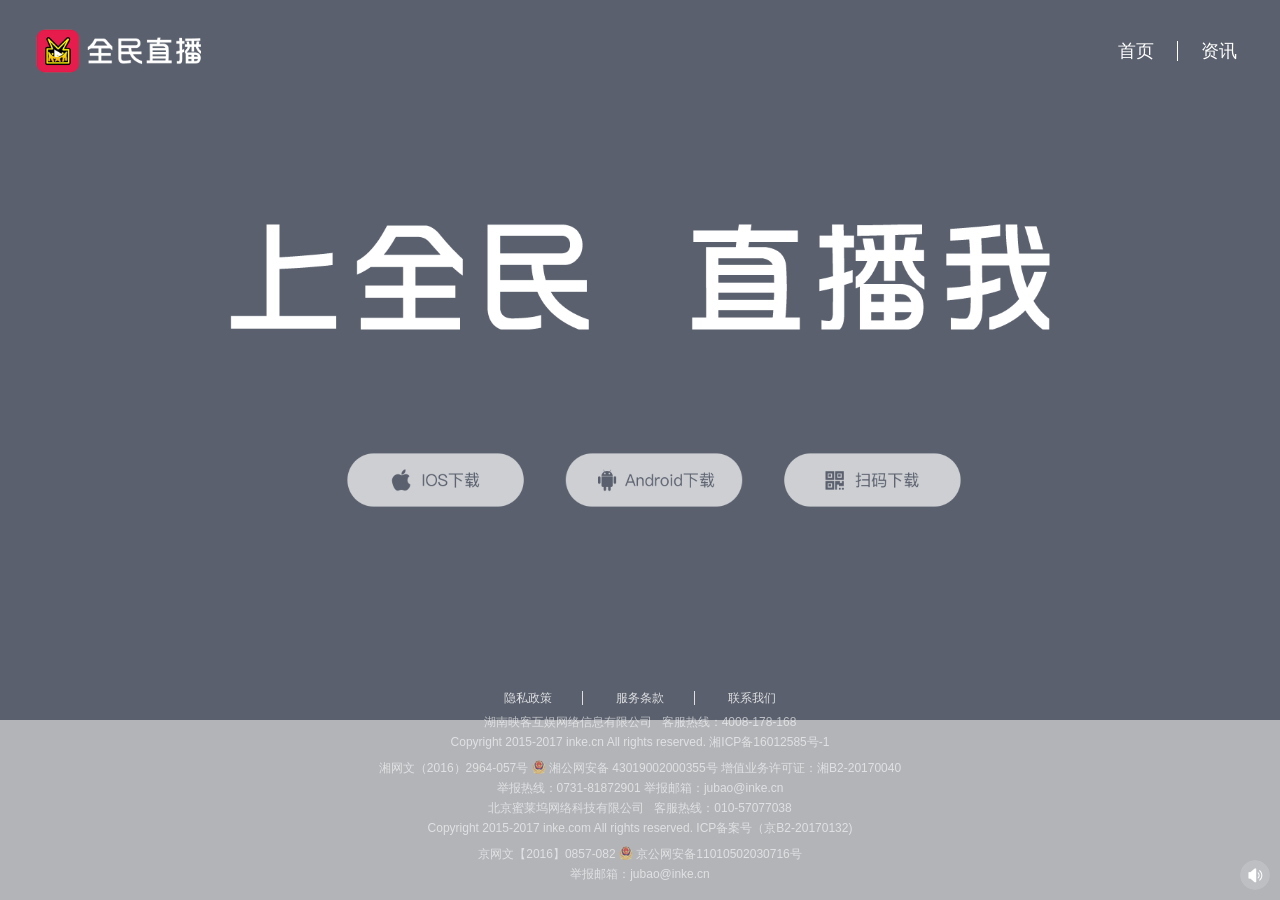
<file: index.html>
<!DOCTYPE html>

<html lang="zh-CN">

<head>
    <meta http-equiv="Content-Type" content="text/html; charset=UTF-8">
    <meta http-equiv="X-UA-Compatible" content="IE=edge">
    <meta name="keywords" content="全民直播,全民,全民app,美女直播,全民,高颜值直播,花椒直播,映客,映客直播,映客app,映客官网,直播,明星直播,映客下载,映客直播下载,视频交友,全民直播,美女直播,高颜值直播">
    <meta name="description" content="全民直播,,实时、高清、快捷、流畅的视频直播平台,中国全新的视频社交媒体,明星大咖、网络红人、时尚娱乐、高颜值、视频交友等尽在全民直播app">
    <title>全民直播-高颜值直播</title>
    <link rel="shortcut icon" type="image/x-icon" href="images/faico.png">
    <link rel="stylesheet" href="css/normalize.min.css">
    <link rel="stylesheet" href="css/index.css">
    <script src="js/hm.js"></script>
    <script>
       
    </script>
</head>

<body><img src="images/logo.png" alt="全民直播－看直播,玩直播,尽在全民APP" style="position:absolute;left:-10000px">
    <video
        id="bgvideo" width="100%" height="100%" src="http://app.inke.com/inke/v/video.mp4" loop="" style="width: 1694px; height: 952.875px;">您的浏览器不支持video标签，建议更新浏览器版本</video>
        <div class="mask"></div>
        <div id="wrapper">
            <div class="header clearfix">
                <p class="logo fl"><img src="images/logo.png" alt="全民直播"></p>
                <ul class="nav fr clearfix">
                    <li><a href="#">首页</a></li>
                    <li><a href="#">资讯</a></li>
                    <!--<li><a href="https://pay.busi.inke.cn/">账户充值</a></li>-->
                    <!--<li><a href="http://www.inke.cn/hotlive_list.html">热门直播</a></li>
                    <li><a class="btn-live-flow" href="http://www.inke.cn/live_flow.html">直播推流</a></li>
                    <li><a href="http://www.inke.cn/game_push1.html">游戏直播助手</a></li>-->
                </ul>
            </div>
            <div class="cont">
                <p><img src="images/slogan.png" alt="上全民 直播我"></p>
                <ul>
                    <li><a href="https://itunes.apple.com/cn/app/">IOS下载</a></li>
                    <li><a href="http://app.inke.cn/spread/qmzb.apk">Android下载</a></li>
                    <li class="code pr"><span>扫码下载</span>
                        <p id="qrcode" style="display: none;"></p>
                    </li>
                </ul>
            </div>
            <div class="footer">
                <p class="doc"><a target="_blank" href="private.html">隐私政策</a> <a target="_blank" href="server.html">服务条款</a>                    <a target="_blank" href="http://www.inke.cn/contact.html">联系我们</a></p>
                <div class="cont_cn" style="">
                    <p class="txt"><a href="http://www.inke.cn/">湖南映客互娱网络信息有限公司</a><span>客服热线：4008-178-168</span></p>
                    <p class="txt">Copyright 2015-2017 inke.cn All rights reserved. <a href="http://www.miitbeian.gov.cn/" target="_blank">湘ICP备16012585号-1</a></p>
                    <p
                        class="txt">湘网文（2016）2964-057号 <img src="images/ghs.png" class="img-bei"> <a href="http://www.beian.gov.cn/portal/registerSystemInfo?recordcode=43019002000355"
                            target="_blank">湘公网安备 43019002000355号</a> 增值业务许可证：湘B2-20170040</p>
                        <p class="txt">举报热线：0731-81872901 举报邮箱：jubao@inke.cn</p>
                </div>
                <div class="cont_com" style="display:none">
                    <p class="txt"><a href="http://www.inke.cn/">北京蜜莱坞网络科技有限公司</a><span>客服热线：010-57077038</span></p>
                    <p class="txt">Copyright 2015-2017 inke.com All rights reserved. <a href="http://www.miitbeian.gov.cn/" target="_blank">ICP备案号（京B2-20170132)</a></p>
                    <p
                        class="txt">京网文【2016】0857-082​ <img src="images/ghs.png" class="img-bei"> <a href="http://www.beian.gov.cn/portal/registerSystemInfo?recordcode=11010502030716"
                            target="_blank">京公网安备11010502030716号</a></p>
                        <p class="txt">举报邮箱：jubao@inke.cn</p>
                </div><span id="muted"></span></div>
        </div>
        <script src="js/jquery-1.9.1.min.js"></script>
        <script src="js/index.js"></script>
        <script>
            var _hmt = _hmt || [];
            ! function () {
                var c = document.createElement("script");
                c.src = "https://hm.baidu.com/hm.js?3721c0c5095de234d77b5c2ecc19fb63";
                var t = document.getElementsByTagName("script")[0];
                t.parentNode.insertBefore(c, t)
            }(), window.location.host.indexOf("cn") >= 0 ? $(".cont_cn").show() : $(".cont_com").show()
        </script>
</body>

</html>
</file>
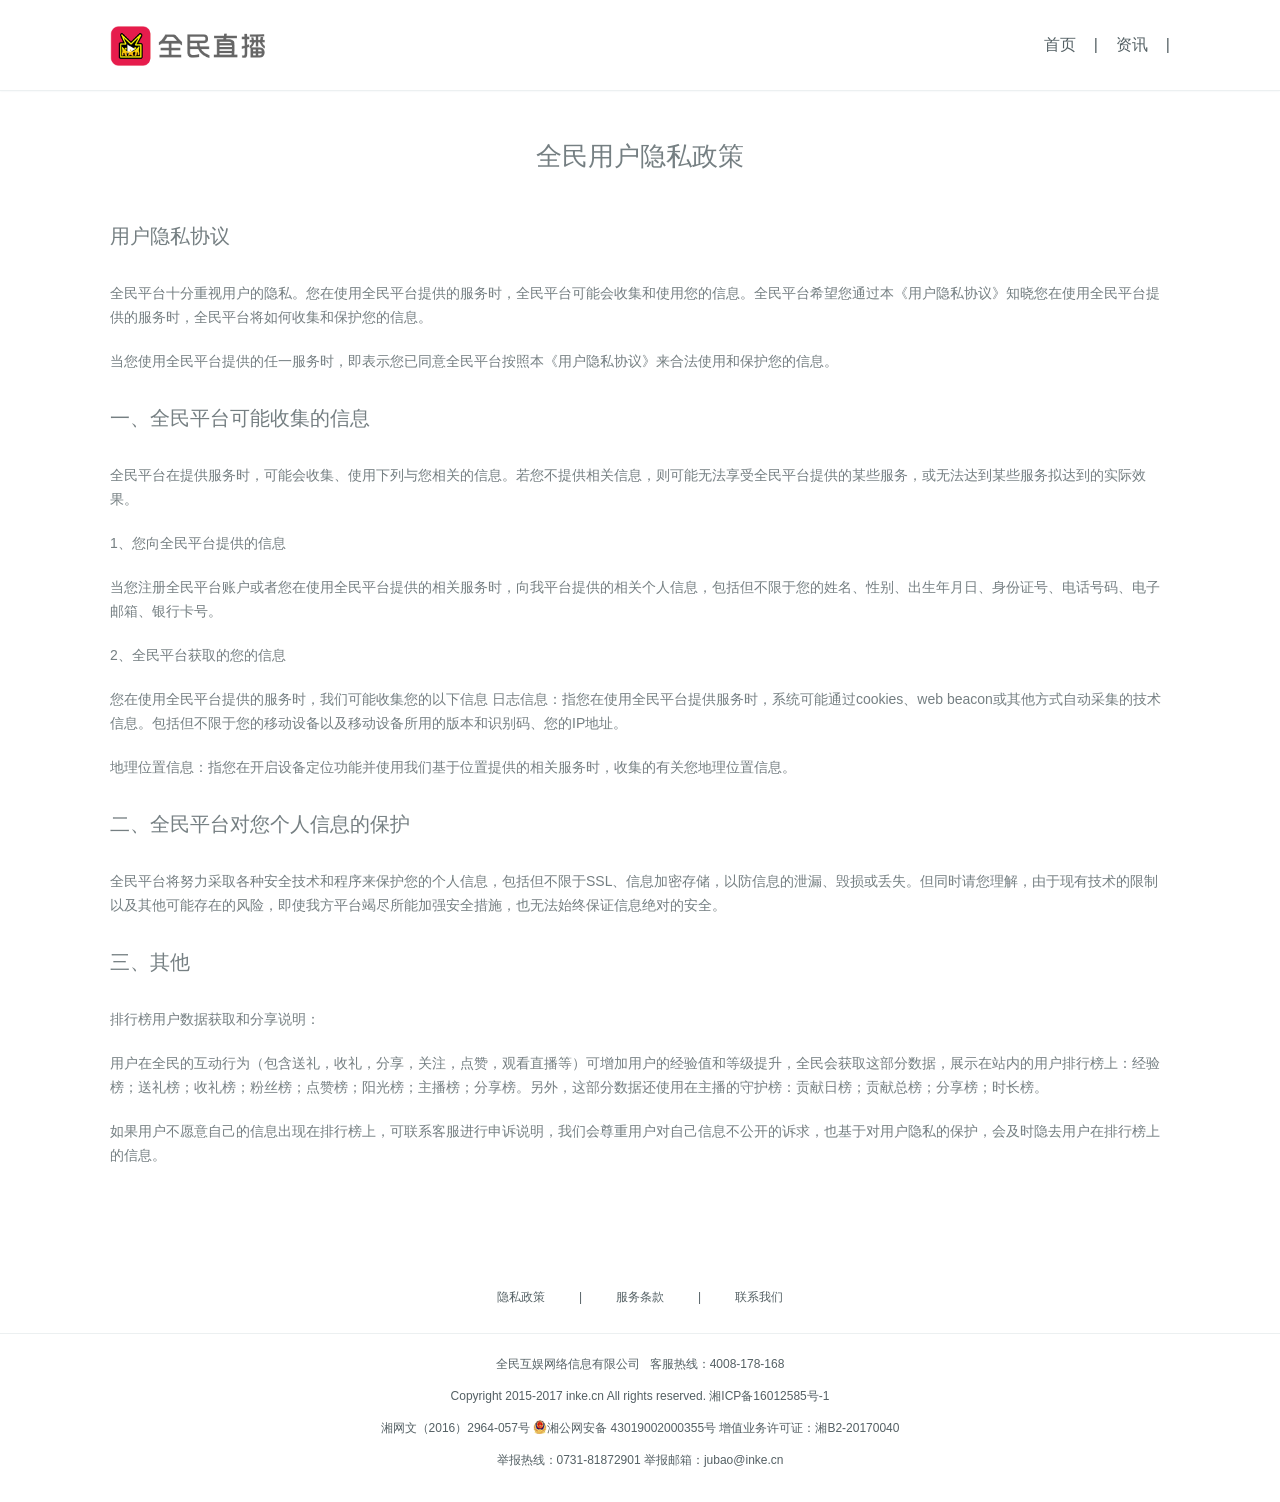
<file: private.html>
<!DOCTYPE html>

<html lang="zh-CN">

<head>
    <meta http-equiv="Content-Type" content="text/html; charset=UTF-8">
    <meta http-equiv="X-UA-Compatible" content="IE=edge">
    <meta name="keywords" content="全民,全民直播,全民app,全民官网,直播,明星直播,全民下载,全民直播下载,全民app下载,视频交友,全民直播,美女直播,高颜值直播">
    <meta name="description" content="全民直播,实时、高清、快捷、流畅的视频直播平台,中国全新的视频社交媒体,明星大咖、网络红人、时尚娱乐、高颜值、视频交友等尽在全民直播app">
    <title>全民直播－隐私政策</title>
   <link rel="shortcut icon" type="image/x-icon" href="images/faico.png">
    <link rel="stylesheet" href="css/normalize.min.css">
    <link rel="stylesheet" href="css/base.css">
    <link rel="stylesheet" href="css/doc.css">
</head>

<body>
   
    <div id="header">
        <div class="header_wrapper clearfix">
            <h1 id="inke">全民直播</h1><a href="index.html" class="inke_logo fl" title="全民直播"><img src="images/logo_black.png" alt="全民直播"></a>
            <ul
                class="nav fl clearfix" style="float:right;">
                <li><a href="index.html">首页</a>|</li>
                <li><a href="#">资讯</a>|</li>
              
        </div>
    </div>
  
    <div id="container" class="doc_wrapper">
        <h2>全民用户隐私政策</h2>
        <h3>用户隐私协议</h3>
        <p>全民平台十分重视用户的隐私。您在使用全民平台提供的服务时，全民平台可能会收集和使用您的信息。全民平台希望您通过本《用户隐私协议》知晓您在使用全民平台提供的服务时，全民平台将如何收集和保护您的信息。</p>
        <p>当您使用全民平台提供的任一服务时，即表示您已同意全民平台按照本《用户隐私协议》来合法使用和保护您的信息。</p>
        <h3>一、全民平台可能收集的信息</h3>
        <p>全民平台在提供服务时，可能会收集、使用下列与您相关的信息。若您不提供相关信息，则可能无法享受全民平台提供的某些服务，或无法达到某些服务拟达到的实际效果。</p>
       
        <p>1、您向全民平台提供的信息</p>
        <p>当您注册全民平台账户或者您在使用全民平台提供的相关服务时，向我平台提供的相关个人信息，包括但不限于您的姓名、性别、出生年月日、身份证号、电话号码、电子邮箱、银行卡号。
</p>
<p>2、全民平台获取的您的信息</p>
<p>您在使用全民平台提供的服务时，我们可能收集您的以下信息
日志信息：指您在使用全民平台提供服务时，系统可能通过cookies、web beacon或其他方式自动采集的技术信息。包括但不限于您的移动设备以及移动设备所用的版本和识别码、您的IP地址。</p>
<p>地理位置信息：指您在开启设备定位功能并使用我们基于位置提供的相关服务时，收集的有关您地理位置信息。</p>
        <h3>二、全民平台对您个人信息的保护</h3>
        <p>全民平台将努力采取各种安全技术和程序来保护您的个人信息，包括但不限于SSL、信息加密存储，以防信息的泄漏、毁损或丢失。但同时请您理解，由于现有技术的限制以及其他可能存在的风险，即使我方平台竭尽所能加强安全措施，也无法始终保证信息绝对的安全。</p>
        <h3>三、其他</h3>
        <p>排行榜用户数据获取和分享说明：</p>
        <p>用户在全民的互动行为（包含送礼，收礼，分享，关注，点赞，观看直播等）可增加用户的经验值和等级提升，全民会获取这部分数据，展示在站内的用户排行榜上：经验榜；送礼榜；收礼榜；粉丝榜；点赞榜；阳光榜；主播榜；分享榜。另外，这部分数据还使用在主播的守护榜：贡献日榜；贡献总榜；分享榜；时长榜。</p>
        <p>如果用户不愿意自己的信息出现在排行榜上，可联系客服进行申诉说明，我们会尊重用户对自己信息不公开的诉求，也基于对用户隐私的保护，会及时隐去用户在排行榜上的信息。</p>
       
    </div>
 
    <div id="footer">
        <div class="footer_menu"><span><a target="_blank" href="private.html">隐私政策</a>|</span><span><a target="_blank" href="server.html">服务条款</a>|</span><span><a target="_blank" href="contact.html">联系我们</a></span></div>
        <p><a href="">全民互娱网络信息有限公司</a><span>客服热线：4008-178-168</span></p>
        <p>Copyright 2015-2017 inke.cn All rights reserved. <a href="" target="_blank">湘ICP备16012585号-1</a></p>
        <p
            class="txt">湘网文（2016）2964-057号 <img src="images/ghs.png" class="img-bei"><a href="images/ghs.png"
                target="_blank">湘公网安备 43019002000355号</a> 增值业务许可证：湘B2-20170040</p>
            <p class="txt">举报热线：0731-81872901 举报邮箱：jubao@inke.cn</p>
    </div>
</body>

</html>
</file>
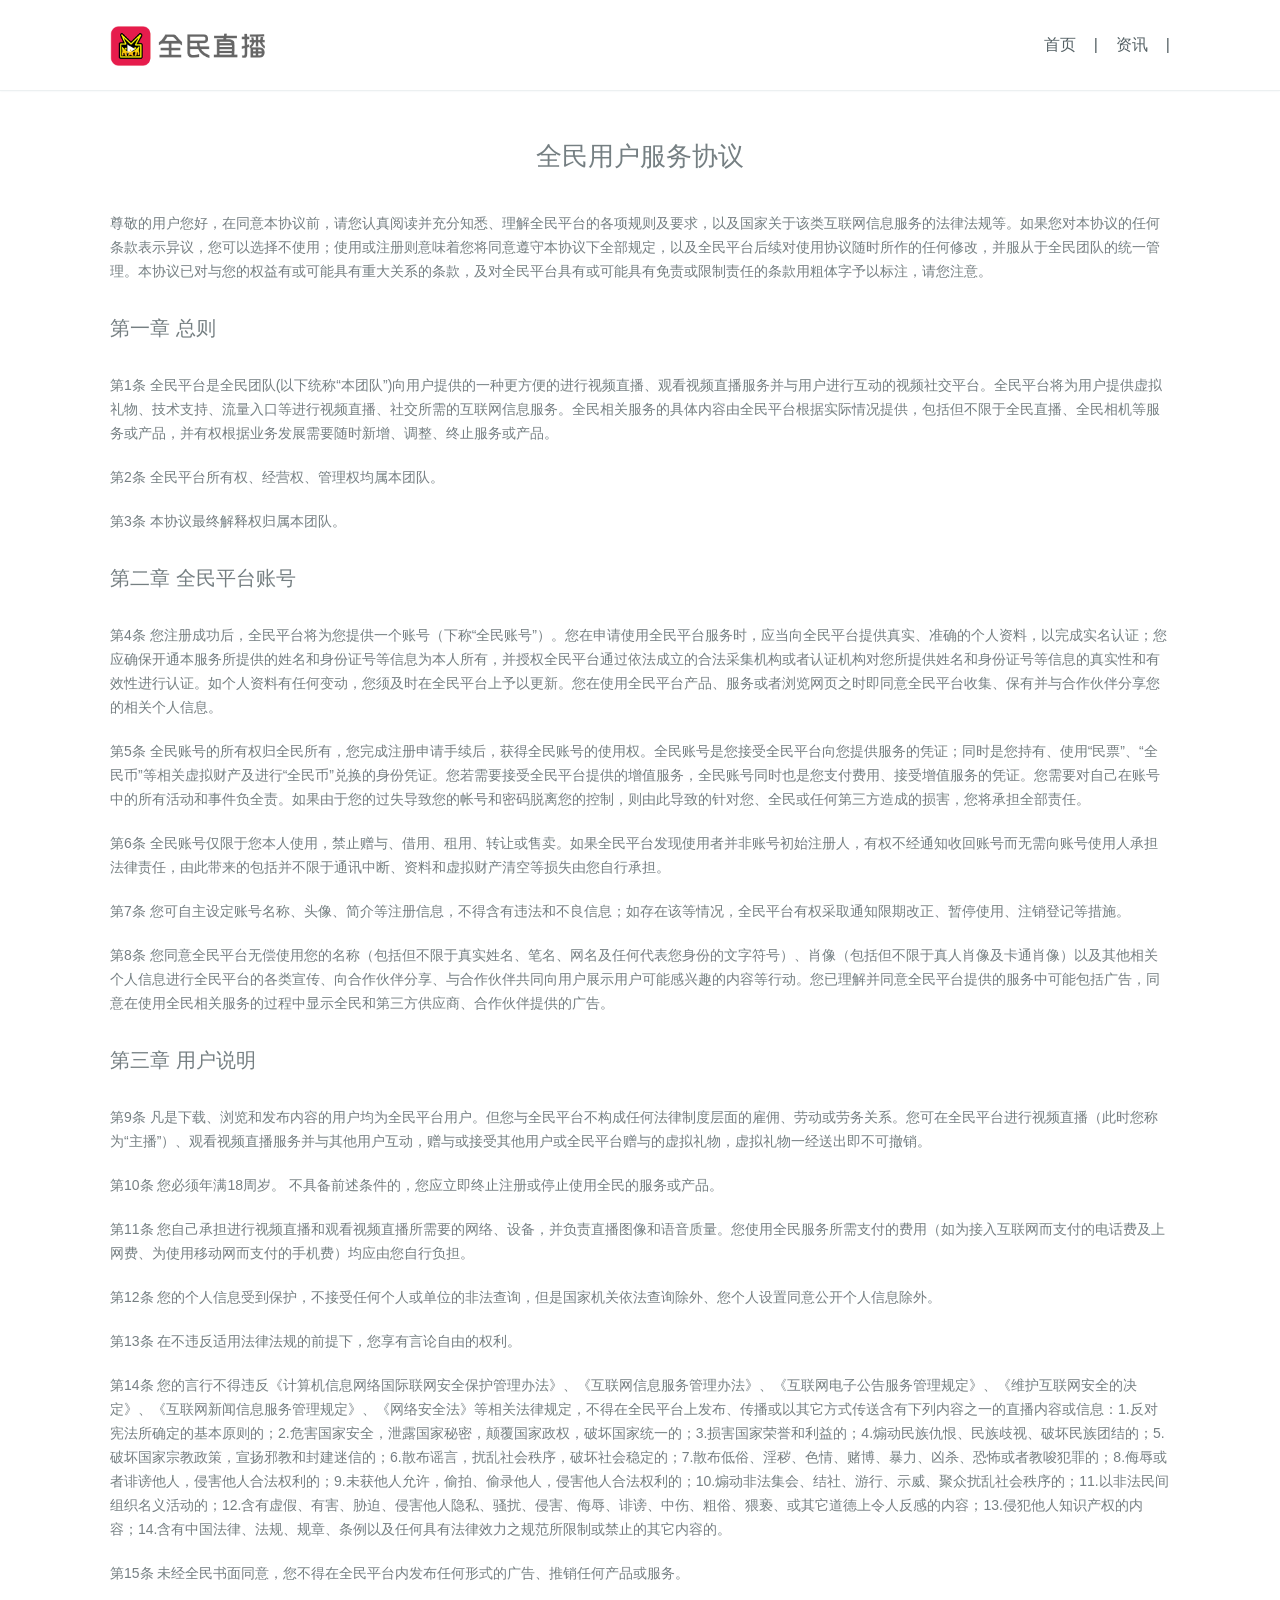
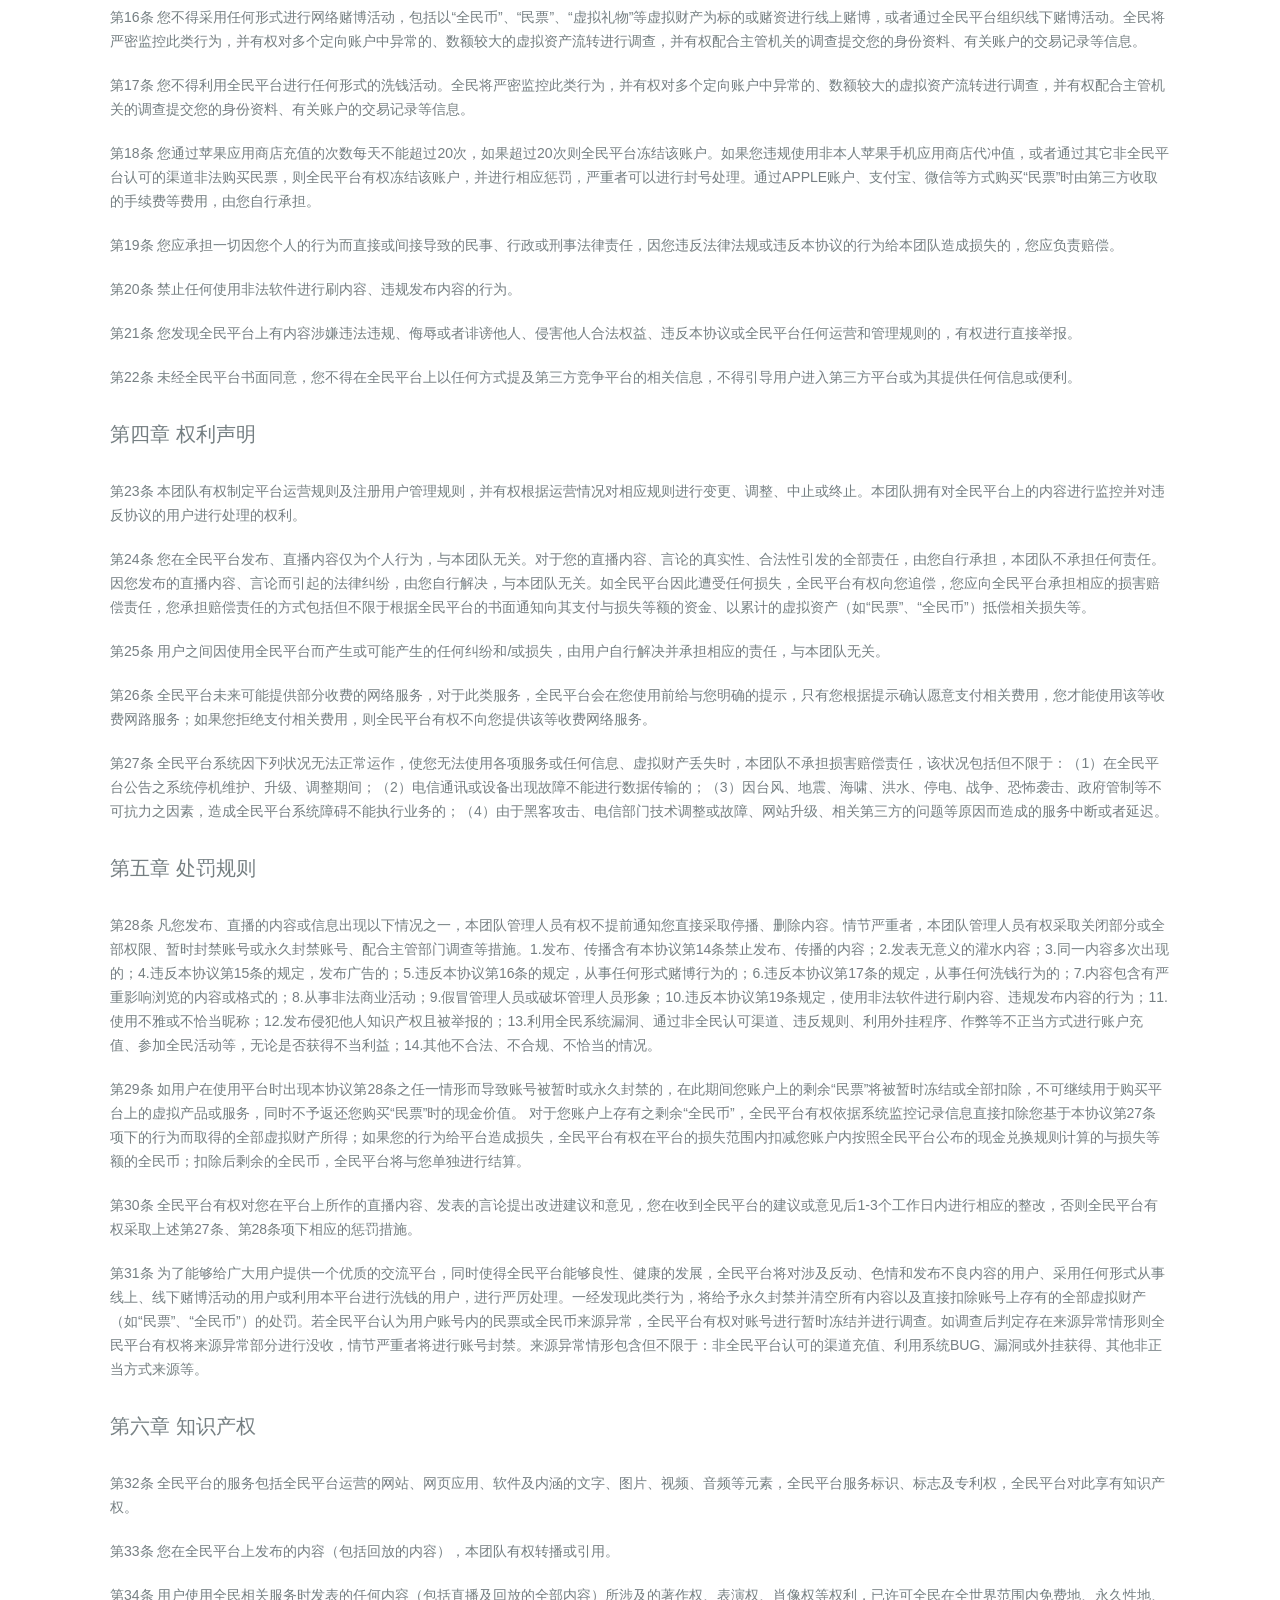
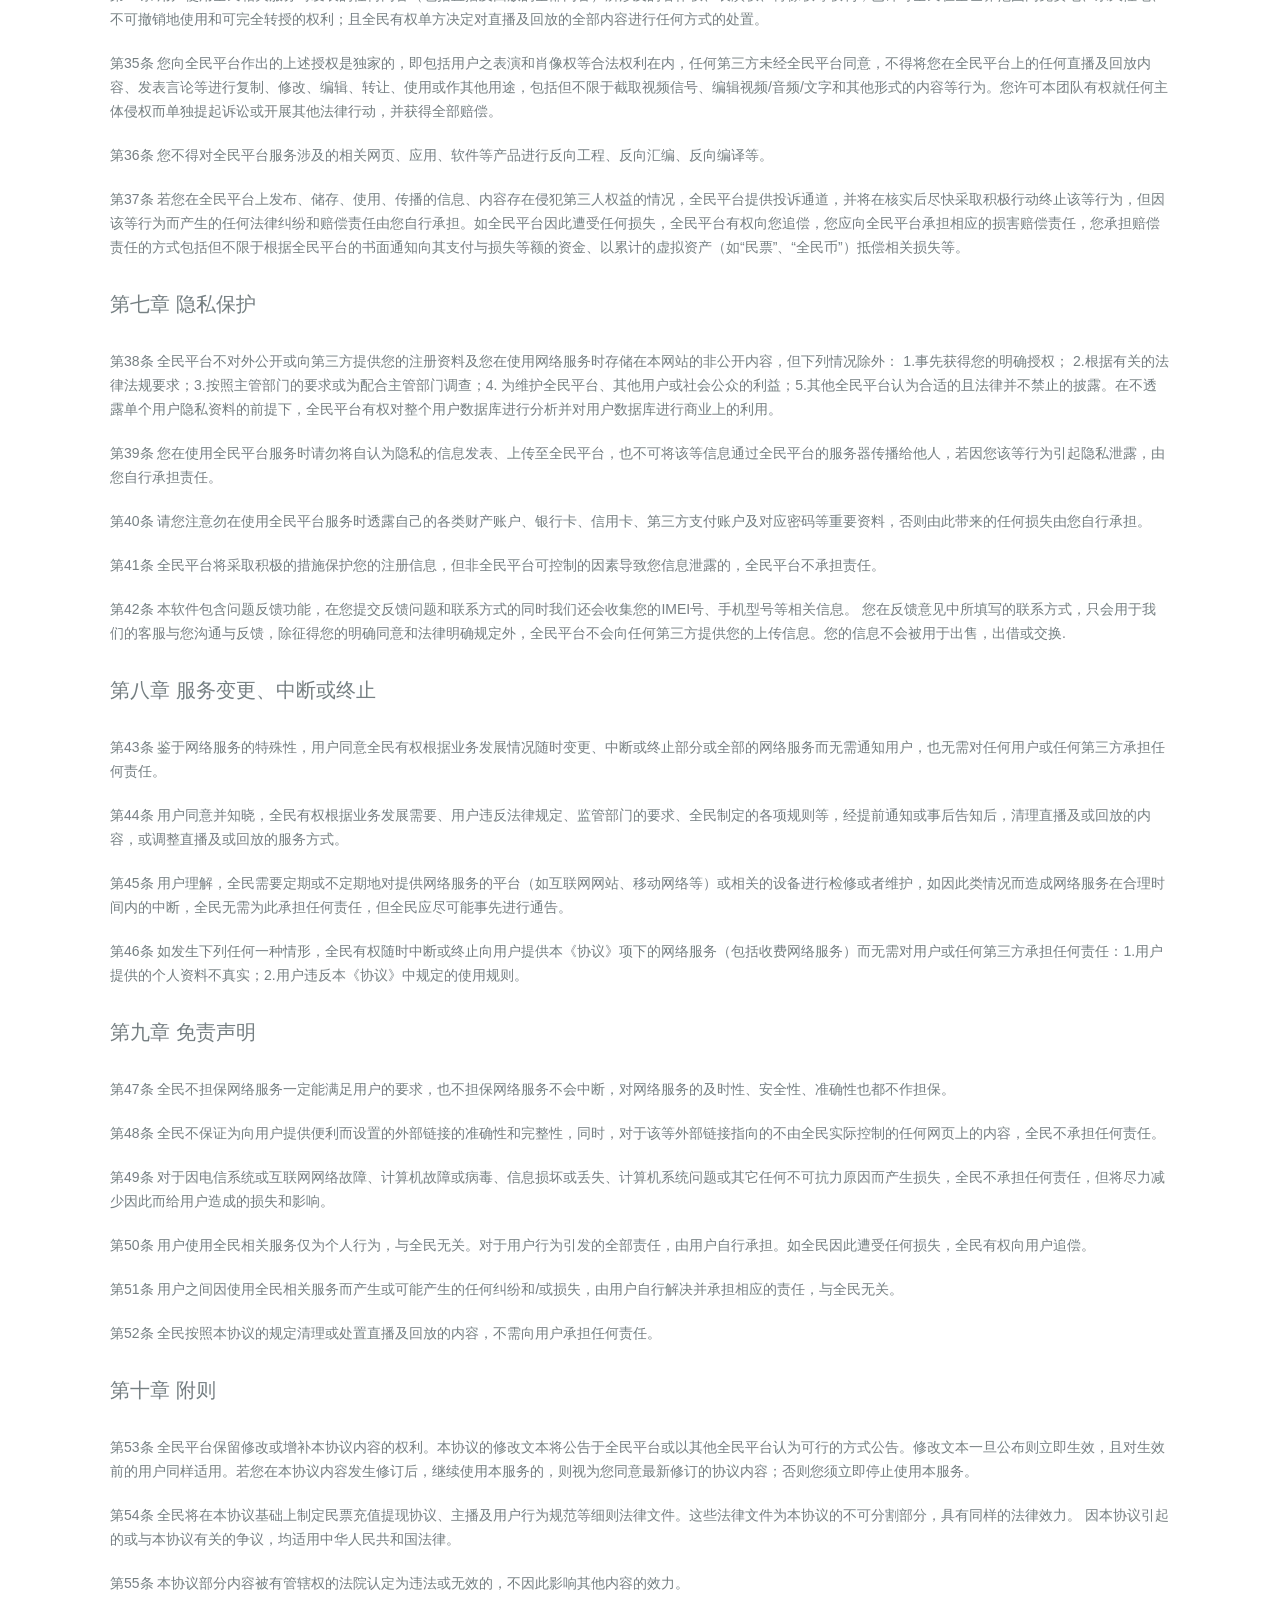
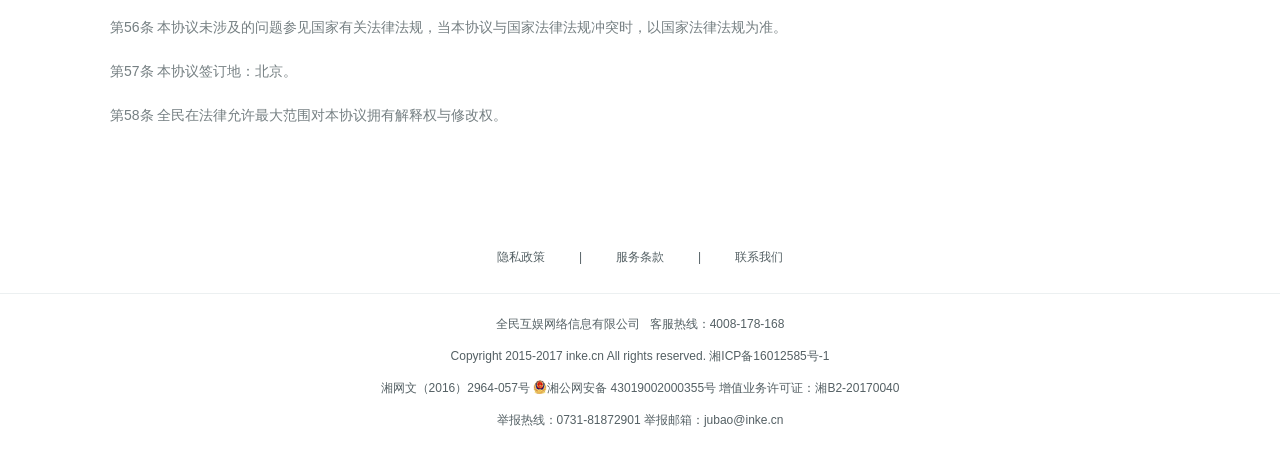
<file: server.html>
<!DOCTYPE html>

<html lang="zh-CN">

<head>
    <meta http-equiv="Content-Type" content="text/html; charset=UTF-8">
    <meta http-equiv="X-UA-Compatible" content="IE=edge">
    <meta name="keywords" content="全民,全民直播,全民app,全民官网,直播,明星直播,全民下载,全民直播下载,全民app下载,视频交友,全民直播,美女直播,高颜值直播">
    <meta name="description" content="全民直播,实时、高清、快捷、流畅的视频直播平台,中国全新的视频社交媒体,明星大咖、网络红人、时尚娱乐、高颜值、视频交友等尽在全民直播app">
    <title>全民直播－服务条款</title>
   <link rel="shortcut icon" type="image/x-icon" href="images/faico.png">
    <link rel="stylesheet" href="css/normalize.min.css">
    <link rel="stylesheet" href="css/base.css">
    <link rel="stylesheet" href="css/doc.css">
</head>

<body>
   
    <div id="header">
        <div class="header_wrapper clearfix">
            <h1 id="inke">全民直播</h1><a href="index.html" class="inke_logo fl" title="全民直播"><img src="images/logo_black.png" alt="全民直播"></a>
            <ul
                class="nav fl clearfix" style="float:right;">
                <li><a href="index.html">首页</a>|</li>
                <li><a href="#">资讯</a>|</li>
              
        </div>
    </div>
  
    <div id="container" class="doc_wrapper">
        <h2>全民用户服务协议</h2>
        <p>尊敬的用户您好，在同意本协议前，请您认真阅读并充分知悉、理解全民平台的各项规则及要求，以及国家关于该类互联网信息服务的法律法规等。如果您对本协议的任何条款表示异议，您可以选择不使用；使用或注册则意味着您将同意遵守本协议下全部规定，以及全民平台后续对使用协议随时所作的任何修改，并服从于全民团队的统一管理。本协议已对与您的权益有或可能具有重大关系的条款，及对全民平台具有或可能具有免责或限制责任的条款用粗体字予以标注，请您注意。</p>
        <h3>第一章 总则</h3>
        <p>第1条 全民平台是全民团队(以下统称“本团队”)向用户提供的一种更方便的进行视频直播、观看视频直播服务并与用户进行互动的视频社交平台。全民平台将为用户提供虚拟礼物、技术支持、流量入口等进行视频直播、社交所需的互联网信息服务。全民相关服务的具体内容由全民平台根据实际情况提供，包括但不限于全民直播、全民相机等服务或产品，并有权根据业务发展需要随时新增、调整、终止服务或产品。</p>
        <p>第2条 全民平台所有权、经营权、管理权均属本团队。</p>
        <p>第3条 本协议最终解释权归属本团队。</p>
        <h3>第二章 全民平台账号</h3>
        <p>第4条 您注册成功后，全民平台将为您提供一个账号（下称“全民账号”）。您在申请使用全民平台服务时，应当向全民平台提供真实、准确的个人资料，以完成实名认证；您应确保开通本服务所提供的姓名和身份证号等信息为本人所有，并授权全民平台通过依法成立的合法采集机构或者认证机构对您所提供姓名和身份证号等信息的真实性和有效性进行认证。如个人资料有任何变动，您须及时在全民平台上予以更新。您在使用全民平台产品、服务或者浏览网页之时即同意全民平台收集、保有并与合作伙伴分享您的相关个人信息。</p>
        <p>第5条 全民账号的所有权归全民所有，您完成注册申请手续后，获得全民账号的使用权。全民账号是您接受全民平台向您提供服务的凭证；同时是您持有、使用“民票”、“全民币”等相关虚拟财产及进行“全民币”兑换的身份凭证。您若需要接受全民平台提供的增值服务，全民账号同时也是您支付费用、接受增值服务的凭证。您需要对自己在账号中的所有活动和事件负全责。如果由于您的过失导致您的帐号和密码脱离您的控制，则由此导致的针对您、全民或任何第三方造成的损害，您将承担全部责任。</p>
        <p>第6条 全民账号仅限于您本人使用，禁止赠与、借用、租用、转让或售卖。如果全民平台发现使用者并非账号初始注册人，有权不经通知收回账号而无需向账号使用人承担法律责任，由此带来的包括并不限于通讯中断、资料和虚拟财产清空等损失由您自行承担。</p>
        <p>第7条 您可自主设定账号名称、头像、简介等注册信息，不得含有违法和不良信息；如存在该等情况，全民平台有权采取通知限期改正、暂停使用、注销登记等措施。</p>
        <p>第8条 您同意全民平台无偿使用您的名称（包括但不限于真实姓名、笔名、网名及任何代表您身份的文字符号）、肖像（包括但不限于真人肖像及卡通肖像）以及其他相关个人信息进行全民平台的各类宣传、向合作伙伴分享、与合作伙伴共同向用户展示用户可能感兴趣的内容等行动。您已理解并同意全民平台提供的服务中可能包括广告，同意在使用全民相关服务的过程中显示全民和第三方供应商、合作伙伴提供的广告。</p>
      
        <h3>第三章 用户说明</h3>
        <p>第9条 凡是下载、浏览和发布内容的用户均为全民平台用户。但您与全民平台不构成任何法律制度层面的雇佣、劳动或劳务关系。您可在全民平台进行视频直播（此时您称为“主播”）、观看视频直播服务并与其他用户互动，赠与或接受其他用户或全民平台赠与的虚拟礼物，虚拟礼物一经送出即不可撤销。</p>
        <p>第10条 您必须年满18周岁。 不具备前述条件的，您应立即终止注册或停止使用全民的服务或产品。</p>
        <p>第11条 您自己承担进行视频直播和观看视频直播所需要的网络、设备，并负责直播图像和语音质量。您使用全民服务所需支付的费用（如为接入互联网而支付的电话费及上网费、为使用移动网而支付的手机费）均应由您自行负担。</p>
        <p>第12条 您的个人信息受到保护，不接受任何个人或单位的非法查询，但是国家机关依法查询除外、您个人设置同意公开个人信息除外。</p>
        <p>第13条 在不违反适用法律法规的前提下，您享有言论自由的权利。</p>
        <p>第14条 您的言行不得违反《计算机信息网络国际联网安全保护管理办法》、《互联网信息服务管理办法》、《互联网电子公告服务管理规定》、《维护互联网安全的决定》、《互联网新闻信息服务管理规定》、《网络安全法》等相关法律规定，不得在全民平台上发布、传播或以其它方式传送含有下列内容之一的直播内容或信息：1.反对宪法所确定的基本原则的；2.危害国家安全，泄露国家秘密，颠覆国家政权，破坏国家统一的；3.损害国家荣誉和利益的；4.煽动民族仇恨、民族歧视、破坏民族团结的；5.破坏国家宗教政策，宣扬邪教和封建迷信的；6.散布谣言，扰乱社会秩序，破坏社会稳定的；7.散布低俗、淫秽、色情、赌博、暴力、凶杀、恐怖或者教唆犯罪的；8.侮辱或者诽谤他人，侵害他人合法权利的；9.未获他人允许，偷拍、偷录他人，侵害他人合法权利的；10.煽动非法集会、结社、游行、示威、聚众扰乱社会秩序的；11.以非法民间组织名义活动的；12.含有虚假、有害、胁迫、侵害他人隐私、骚扰、侵害、侮辱、诽谤、中伤、粗俗、猥亵、或其它道德上令人反感的内容；13.侵犯他人知识产权的内容；14.含有中国法律、法规、规章、条例以及任何具有法律效力之规范所限制或禁止的其它内容的。</p>
        <p>第15条 未经全民书面同意，您不得在全民平台内发布任何形式的广告、推销任何产品或服务。</p>
        <p>第16条 您不得采用任何形式进行网络赌博活动，包括以“全民币”、“民票”、“虚拟礼物”等虚拟财产为标的或赌资进行线上赌博，或者通过全民平台组织线下赌博活动。全民将严密监控此类行为，并有权对多个定向账户中异常的、数额较大的虚拟资产流转进行调查，并有权配合主管机关的调查提交您的身份资料、有关账户的交易记录等信息。</p>
        <p>第17条 您不得利用全民平台进行任何形式的洗钱活动。全民将严密监控此类行为，并有权对多个定向账户中异常的、数额较大的虚拟资产流转进行调查，并有权配合主管机关的调查提交您的身份资料、有关账户的交易记录等信息。</p>
        <p>第18条 您通过苹果应用商店充值的次数每天不能超过20次，如果超过20次则全民平台冻结该账户。如果您违规使用非本人苹果手机应用商店代冲值，或者通过其它非全民平台认可的渠道非法购买民票，则全民平台有权冻结该账户，并进行相应惩罚，严重者可以进行封号处理。通过APPLE账户、支付宝、微信等方式购买“民票”时由第三方收取的手续费等费用，由您自行承担。</p>
        <p>第19条 您应承担一切因您个人的行为而直接或间接导致的民事、行政或刑事法律责任，因您违反法律法规或违反本协议的行为给本团队造成损失的，您应负责赔偿。</p>
        <p>第20条 禁止任何使用非法软件进行刷内容、违规发布内容的行为。</p>
        <p>第21条 您发现全民平台上有内容涉嫌违法违规、侮辱或者诽谤他人、侵害他人合法权益、违反本协议或全民平台任何运营和管理规则的，有权进行直接举报。</p>
        <p>第22条 未经全民平台书面同意，您不得在全民平台上以任何方式提及第三方竞争平台的相关信息，不得引导用户进入第三方平台或为其提供任何信息或便利。</p>
        <h3>第四章 权利声明</h3>
        <p>第23条 本团队有权制定平台运营规则及注册用户管理规则，并有权根据运营情况对相应规则进行变更、调整、中止或终止。本团队拥有对全民平台上的内容进行监控并对违反协议的用户进行处理的权利。</p>
        <p>第24条 您在全民平台发布、直播内容仅为个人行为，与本团队无关。对于您的直播内容、言论的真实性、合法性引发的全部责任，由您自行承担，本团队不承担任何责任。因您发布的直播内容、言论而引起的法律纠纷，由您自行解决，与本团队无关。如全民平台因此遭受任何损失，全民平台有权向您追偿，您应向全民平台承担相应的损害赔偿责任，您承担赔偿责任的方式包括但不限于根据全民平台的书面通知向其支付与损失等额的资金、以累计的虚拟资产（如“民票”、“全民币”）抵偿相关损失等。</p>
        <p>第25条 用户之间因使用全民平台而产生或可能产生的任何纠纷和/或损失，由用户自行解决并承担相应的责任，与本团队无关。</p>
        <p>第26条 全民平台未来可能提供部分收费的网络服务，对于此类服务，全民平台会在您使用前给与您明确的提示，只有您根据提示确认愿意支付相关费用，您才能使用该等收费网路服务；如果您拒绝支付相关费用，则全民平台有权不向您提供该等收费网络服务。</p>
        <p>第27条 全民平台系统因下列状况无法正常运作，使您无法使用各项服务或任何信息、虚拟财产丢失时，本团队不承担损害赔偿责任，该状况包括但不限于：（1）在全民平台公告之系统停机维护、升级、调整期间；（2）电信通讯或设备出现故障不能进行数据传输的；（3）因台风、地震、海啸、洪水、停电、战争、恐怖袭击、政府管制等不可抗力之因素，造成全民平台系统障碍不能执行业务的；（4）由于黑客攻击、电信部门技术调整或故障、网站升级、相关第三方的问题等原因而造成的服务中断或者延迟。</p>
        <h3>第五章 处罚规则</h3>
        <p>第28条 凡您发布、直播的内容或信息出现以下情况之一，本团队管理人员有权不提前通知您直接采取停播、删除内容。情节严重者，本团队管理人员有权采取关闭部分或全部权限、暂时封禁账号或永久封禁账号、配合主管部门调查等措施。1.发布、传播含有本协议第14条禁止发布、传播的内容；2.发表无意义的灌水内容；3.同一内容多次出现的；4.违反本协议第15条的规定，发布广告的；5.违反本协议第16条的规定，从事任何形式赌博行为的；6.违反本协议第17条的规定，从事任何洗钱行为的；7.内容包含有严重影响浏览的内容或格式的；8.从事非法商业活动；9.假冒管理人员或破坏管理人员形象；10.违反本协议第19条规定，使用非法软件进行刷内容、违规发布内容的行为；11.使用不雅或不恰当昵称；12.发布侵犯他人知识产权且被举报的；13.利用全民系统漏洞、通过非全民认可渠道、违反规则、利用外挂程序、作弊等不正当方式进行账户充值、参加全民活动等，无论是否获得不当利益；14.其他不合法、不合规、不恰当的情况。</p>
        <p>第29条 如用户在使用平台时出现本协议第28条之任一情形而导致账号被暂时或永久封禁的，在此期间您账户上的剩余“民票”将被暂时冻结或全部扣除，不可继续用于购买平台上的虚拟产品或服务，同时不予返还您购买“民票”时的现金价值。 对于您账户上存有之剩余“全民币”，全民平台有权依据系统监控记录信息直接扣除您基于本协议第27条项下的行为而取得的全部虚拟财产所得；如果您的行为给平台造成损失，全民平台有权在平台的损失范围内扣减您账户内按照全民平台公布的现金兑换规则计算的与损失等额的全民币；扣除后剩余的全民币，全民平台将与您单独进行结算。</p>
        <p>第30条 全民平台有权对您在平台上所作的直播内容、发表的言论提出改进建议和意见，您在收到全民平台的建议或意见后1-3个工作日内进行相应的整改，否则全民平台有权采取上述第27条、第28条项下相应的惩罚措施。</p>
        <p>第31条 为了能够给广大用户提供一个优质的交流平台，同时使得全民平台能够良性、健康的发展，全民平台将对涉及反动、色情和发布不良内容的用户、采用任何形式从事线上、线下赌博活动的用户或利用本平台进行洗钱的用户，进行严厉处理。一经发现此类行为，将给予永久封禁并清空所有内容以及直接扣除账号上存有的全部虚拟财产（如“民票”、“全民币”）的处罚。若全民平台认为用户账号内的民票或全民币来源异常，全民平台有权对账号进行暂时冻结并进行调查。如调查后判定存在来源异常情形则全民平台有权将来源异常部分进行没收，情节严重者将进行账号封禁。来源异常情形包含但不限于：非全民平台认可的渠道充值、利用系统BUG、漏洞或外挂获得、其他非正当方式来源等。</p>
        <h3>第六章 知识产权</h3>
        <p>第32条 全民平台的服务包括全民平台运营的网站、网页应用、软件及内涵的文字、图片、视频、音频等元素，全民平台服务标识、标志及专利权，全民平台对此享有知识产权。</p>
        <p>第33条 您在全民平台上发布的内容（包括回放的内容），本团队有权转播或引用。</p>
        <p>第34条 用户使用全民相关服务时发表的任何内容（包括直播及回放的全部内容）所涉及的著作权、表演权、肖像权等权利，已许可全民在全世界范围内免费地、永久性地、不可撤销地使用和可完全转授的权利；且全民有权单方决定对直播及回放的全部内容进行任何方式的处置。</p>
        <p>第35条 您向全民平台作出的上述授权是独家的，即包括用户之表演和肖像权等合法权利在内，任何第三方未经全民平台同意，不得将您在全民平台上的任何直播及回放内容、发表言论等进行复制、修改、编辑、转让、使用或作其他用途，包括但不限于截取视频信号、编辑视频/音频/文字和其他形式的内容等行为。您许可本团队有权就任何主体侵权而单独提起诉讼或开展其他法律行动，并获得全部赔偿。</p>
        <p>第36条 您不得对全民平台服务涉及的相关网页、应用、软件等产品进行反向工程、反向汇编、反向编译等。</p>
        <p>第37条 若您在全民平台上发布、储存、使用、传播的信息、内容存在侵犯第三人权益的情况，全民平台提供投诉通道，并将在核实后尽快采取积极行动终止该等行为，但因该等行为而产生的任何法律纠纷和赔偿责任由您自行承担。如全民平台因此遭受任何损失，全民平台有权向您追偿，您应向全民平台承担相应的损害赔偿责任，您承担赔偿责任的方式包括但不限于根据全民平台的书面通知向其支付与损失等额的资金、以累计的虚拟资产（如“民票”、“全民币”）抵偿相关损失等。</p>
        <h3>第七章 隐私保护</h3>
        <p>第38条 全民平台不对外公开或向第三方提供您的注册资料及您在使用网络服务时存储在本网站的非公开内容，但下列情况除外： 1.事先获得您的明确授权； 2.根据有关的法律法规要求；3.按照主管部门的要求或为配合主管部门调查；4. 为维护全民平台、其他用户或社会公众的利益；5.其他全民平台认为合适的且法律并不禁止的披露。在不透露单个用户隐私资料的前提下，全民平台有权对整个用户数据库进行分析并对用户数据库进行商业上的利用。</p>
        <p>第39条 您在使用全民平台服务时请勿将自认为隐私的信息发表、上传至全民平台，也不可将该等信息通过全民平台的服务器传播给他人，若因您该等行为引起隐私泄露，由您自行承担责任。</p>
        <p>第40条 请您注意勿在使用全民平台服务时透露自己的各类财产账户、银行卡、信用卡、第三方支付账户及对应密码等重要资料，否则由此带来的任何损失由您自行承担。</p>
        <p>第41条 全民平台将采取积极的措施保护您的注册信息，但非全民平台可控制的因素导致您信息泄露的，全民平台不承担责任。</p>
        <p>第42条 本软件包含问题反馈功能，在您提交反馈问题和联系方式的同时我们还会收集您的IMEI号、手机型号等相关信息。 您在反馈意见中所填写的联系方式，只会用于我们的客服与您沟通与反馈，除征得您的明确同意和法律明确规定外，全民平台不会向任何第三方提供您的上传信息。您的信息不会被用于出售，出借或交换.</p>
        <h3>第八章 服务变更、中断或终止</h3>
        <p>第43条 鉴于网络服务的特殊性，用户同意全民有权根据业务发展情况随时变更、中断或终止部分或全部的网络服务而无需通知用户，也无需对任何用户或任何第三方承担任何责任。</p>
        <p>第44条 用户同意并知晓，全民有权根据业务发展需要、用户违反法律规定、监管部门的要求、全民制定的各项规则等，经提前通知或事后告知后，清理直播及或回放的内容，或调整直播及或回放的服务方式。</p>
        <p>第45条 用户理解，全民需要定期或不定期地对提供网络服务的平台（如互联网网站、移动网络等）或相关的设备进行检修或者维护，如因此类情况而造成网络服务在合理时间内的中断，全民无需为此承担任何责任，但全民应尽可能事先进行通告。</p>
        <p>第46条 如发生下列任何一种情形，全民有权随时中断或终止向用户提供本《协议》项下的网络服务（包括收费网络服务）而无需对用户或任何第三方承担任何责任：1.用户提供的个人资料不真实；2.用户违反本《协议》中规定的使用规则。</p>
        <h3>第九章 免责声明</h3>
        <p>第47条 全民不担保网络服务一定能满足用户的要求，也不担保网络服务不会中断，对网络服务的及时性、安全性、准确性也都不作担保。</p>
        <p>第48条 全民不保证为向用户提供便利而设置的外部链接的准确性和完整性，同时，对于该等外部链接指向的不由全民实际控制的任何网页上的内容，全民不承担任何责任。</p>
         <p>第49条 对于因电信系统或互联网网络故障、计算机故障或病毒、信息损坏或丢失、计算机系统问题或其它任何不可抗力原因而产生损失，全民不承担任何责任，但将尽力减少因此而给用户造成的损失和影响。</p>
        <p>第50条 用户使用全民相关服务仅为个人行为，与全民无关。对于用户行为引发的全部责任，由用户自行承担。如全民因此遭受任何损失，全民有权向用户追偿。</p>
         <p>第51条 用户之间因使用全民相关服务而产生或可能产生的任何纠纷和/或损失，由用户自行解决并承担相应的责任，与全民无关。</p>
        <p>第52条 全民按照本协议的规定清理或处置直播及回放的内容，不需向用户承担任何责任。</p>
        <h3>第十章 附则</h3>
         <p>第53条 全民平台保留修改或增补本协议内容的权利。本协议的修改文本将公告于全民平台或以其他全民平台认为可行的方式公告。修改文本一旦公布则立即生效，且对生效前的用户同样适用。若您在本协议内容发生修订后，继续使用本服务的，则视为您同意最新修订的协议内容；否则您须立即停止使用本服务。</p>
        <p>第54条 全民将在本协议基础上制定民票充值提现协议、主播及用户行为规范等细则法律文件。这些法律文件为本协议的不可分割部分，具有同样的法律效力。 因本协议引起的或与本协议有关的争议，均适用中华人民共和国法律。</p>
        <p>第55条 本协议部分内容被有管辖权的法院认定为违法或无效的，不因此影响其他内容的效力。</p>
        <p>第56条 本协议未涉及的问题参见国家有关法律法规，当本协议与国家法律法规冲突时，以国家法律法规为准。</p>
        <p>第57条 本协议签订地：北京。</p>
        <p>第58条 全民在法律允许最大范围对本协议拥有解释权与修改权。</p>
        
       
    </div>
 
    <div id="footer">
        <div class="footer_menu"><span><a target="_blank" href="private.html">隐私政策</a>|</span><span><a target="_blank" href="server.html">服务条款</a>|</span><span><a target="_blank" href="contact.html">联系我们</a></span></div>
        <p><a href="">全民互娱网络信息有限公司</a><span>客服热线：4008-178-168</span></p>
        <p>Copyright 2015-2017 inke.cn All rights reserved. <a href="" target="_blank">湘ICP备16012585号-1</a></p>
        <p
            class="txt">湘网文（2016）2964-057号 <img src="images/ghs.png" class="img-bei"><a href="images/ghs.png"
                target="_blank">湘公网安备 43019002000355号</a> 增值业务许可证：湘B2-20170040</p>
            <p class="txt">举报热线：0731-81872901 举报邮箱：jubao@inke.cn</p>
    </div>
</body>

</html>
</file>
<file: css/index.css>
#bgvideo,
.mask {
    top: 0;
    left: 0;
    position: absolute
}

.mask,
body,
html {
    width: 100%;
    height: 100%
}

.logo,
.nav {
    margin-bottom: 0
}

.cont ul,
.nav {
    list-style: none
}

#bgvideo,
#qrcode,
.mask {
    position: absolute
}

.cont p,
.footer {
    text-align: center
}

.footer .doc a,
.footer .txt a,
.nav li a {
    color: #fff;
    text-decoration: none
}

#muted,
#qrcode,
body,
html {
    overflow: hidden
}

#bgvideo {
    z-index: -2;
    background-color: #818793
}

.mask {
    z-index: -1;
    background-color: rgba(1, 7, 20, .3)
}

.header {
    padding-top: 40px
}

.logo {
    margin-top: 0;
    padding-left: 80px
}

.logo img {
    display: block;
    width: 238px;
    height: 62px
}

.nav {
    margin-top: 21px;
    padding-right: 80px
}

.nav li {
    float: left;
    font-size: 18px;
    border-right: 1px solid #fff
}

.nav li:last-child {
    border-right: none
}

.nav li a {
    display: block;
    padding: 0 23px;
    line-height: 20px;
    outline: 0
}

.cont {
    margin: 0 auto;
    width: 1200px;
    padding-top: 306px
}

.cont p {
    margin-top: 0;
    margin-bottom: 0;
    height: 150px
}

.cont p img {
    display: inline-block;
    width: 1200px;
    height: 150px
}

.cont ul {
    margin: 176px auto 0;
    width: 936px;
    height: 76px
}

.cont li {
    margin-left: 30px;
    margin-right: 30px;
    float: left;
    width: 252px;
    line-height: 76px;
    border-radius: 38px
}

.cont li a,
.cont li span {
    display: block;
    width: 100%;
    height: 100%;
    text-indent: -9999px;
    opacity: .7;
    filter: alpha(opacity=70);
    outline: 0
}

#muted,
.cont li a,
.cont li span {
    background-image: url(../images/sprite_img.png);
    background-repeat: no-repeat
}

.cont li a:hover,
.cont li span:hover {
    opacity: 1;
    filter: alpha(opacity=100)
}

.cont li:nth-of-type(1) a {
    background-position: 0 0
}

.cont li:nth-of-type(2) a {
    background-position: -253px 0
}

.cont li:nth-of-type(3) span {
    background-position: -506px 0
}

#qrcode {
    display: none;
    top: 100px;
    left: 50%;
    margin-left: -98px;
    width: 186px;
    height: 186px;
    background: url(../images/download_code.png) 0 0/100% no-repeat #fff;
    border: 5px solid rgba(255, 255, 255, .4);
    border-radius: 10px;
    background-clip: padding-box
}

.footer {
    position: fixed;
    left: 0;
    bottom: 0;
    padding-bottom: 10px;
    width: 100%;
    font-size: 12px
}

.footer .doc {
    margin-bottom: 10px;
    line-height: 20px;
    opacity: .8;
    filter: alpha(opacity=80)
}

.footer .doc a {
    padding-left: 30px;
    padding-right: 30px;
    border-right: 1px solid #fff;
    outline: 0
}

.footer .doc a:last-child {
    border-right: none
}

.footer .txt {
    margin-top: 0;
    color: #fff;
    opacity: .6;
    filter: alpha(opacity=60);
    line-height: 8px
}

.footer .txt span {
    padding-left: 10px
}

#muted {
    position: absolute;
    right: 10px;
    bottom: 10px;
    width: 30px;
    height: 30px;
    border-radius: 20px;
    background-position: 0 -77px;
    cursor: pointer
}

@media screen and (max-height:1000px) {
    .header {
        padding-top: 20px
    }
    .logo {
        padding-left: 0
    }
    .logo img {
        transform: scale(.7)
    }
    .nav {
        padding-right: 20px
    }
    .cont {
        padding-top: 120px
    }
    .cont ul {
        margin-top: 90px;
        -webkit-transform: scale(.7);
        -moz-transform: scale(.7);
        -o-transform: scale(.7);
        transform: scale(.7)
    }
    .cont>p {
        -webkit-transform: scale(.7);
        -moz-transform: scale(.7);
        -o-transform: scale(.7);
        transform: scale(.7)
    }
    #qrcode {
        top: 50%;
        right: -230px;
        left: auto;
        margin-top: -98px;
        margin-left: 0
    }
}

.img-bei {
    width: 14px;
    top: 2px;
    position: relative
}
</file>
<file: css/base.css>
#container,.header_wrapper{margin:0 auto;position:relative}body{background-color:#f9f9f9}#container{width:1060px}.close_login_panel,.close_refill_panel,.login_panel-rg a i{background-image:url(../images/sprite_icon.png);background-repeat:no-repeat}#header{height:90px;border-bottom:1px solid #ECF0F1;box-shadow:0 0 2px 0 #ECF0F1;background-color:#fff}#inke,#live_room_name{width:0;overflow:hidden;height:0;float:left}.header_wrapper{width:1060px;line-height:90px;font-size:16px;color:#546064}.header_wrapper .inke_logo{margin-top:26px}.header_wrapper .inke_logo img{display:block;width:156px;margin-right:20px}.header_wrapper .header_rg,.user_box{display:none}.header_wrapper .nav{margin-top:0;margin-bottom:0;list-style:none}.header_wrapper .nav li{float:left}.header_wrapper .nav li a{margin-left:18px;margin-right:18px;color:#546064;text-decoration:none}.header_wrapper .header_rg span{cursor:pointer}.header_wrapper .header_rg .login{margin-right:4px}.header_wrapper .header_rg .regist{margin-left:5px}.user_box{position:absolute;right:0}.user_box img{display:inline-block;width:32px;height:32px;border:1px solid #00D8C9;border-radius:16px;vertical-align:middle}.user_box .user_name{position:relative;padding-left:5px;padding-right:20px;font-size:17px;color:#546064;vertical-align:middle}#login_panel,#refill_panel,.user_box .logout_btn{left:50%;font-size:14px;color:#546064;background-color:#fff}.user_box .user_name:after{content:"";position:absolute;top:5px;right:0;width:0;height:0;border:5px solid transparent;border-bottom-color:#546064}.user_box:hover .user_name:after{top:10px;border-bottom-color:transparent;border-top-color:#546064}.user_box .logout_btn{display:none;position:absolute;top:70px;margin-left:-50px;width:100px;height:32px;line-height:32px;text-align:center;border-radius:2px;box-shadow:0 3px 7px 0 rgba(18,146,137,.2);cursor:pointer}#footer{padding-bottom:20px;margin-top:110px;line-height:20px;color:#546064;text-align:center}.footer_menu{margin-bottom:20px;padding-bottom:26px;border-bottom:1px solid #ECF0F1}.footer_menu span a{margin-right:34px;margin-left:34px;color:#546064;text-decoration:none}#footer p{margin-top:0}#footer p a{color:#546064;text-decoration:none}#footer p span{padding-left:10px}#login_panel,#refill_panel{position:fixed;top:50%;z-index:101;margin-top:-232px;margin-left:-384px;padding-top:50px;width:760px;height:406px;border:4px solid rgba(255,255,255,.4);border-radius:10px;background-clip:padding-box}.login_panel-lf{padding-left:94px;padding-right:94px;border-right:1px solid #00D8C9}.login_panel-lf h2{margin-top:0;margin-bottom:20px;width:270px;line-height:28px;font-size:20px;font-weight:400;text-align:center}.area_code{position:relative;z-index:1;height:38px;border-bottom:1px solid #E8EDEE}.area_code p{position:relative;margin-top:0;margin-bottom:0;line-height:38px;color:#849195;cursor:pointer}.area_code p:after,.area_code p:before{content:"";position:absolute;top:16px;right:16px;width:0;height:0;border:5px solid transparent}.area_code p:before{border-width:6px;border-top-color:#849195}.area_code p:after{right:17px;border-top-color:#fff}.area_code ul{display:none;position:absolute;top:39px;left:0;margin-top:0;margin-bottom:0;padding-left:0;width:274px;height:0;max-height:270px;line-height:30px;background-color:#fff;overflow-y:auto;list-style:none;border:1px solid #E8EDEE;border-top:none;cursor:pointer}.area_code ul li{padding-left:10px}.area_code ul li:hover{background-color:#E8EDEE}.login_form fieldset{margin:0;padding:0;border:none}.login_form legend{display:none}.login_form_item{position:relative;margin-top:10px}.login_form_item input{width:100%;height:38px;line-height:38px;color:#B3C1C6;border:0;border-bottom:1px solid #E8EDEE;background-color:transparent;outline:0}.login_form_code input,.login_form_img input{width:126px}.login_form_item .img_code{position:absolute;top:2px;right:0;width:110px;height:34px;cursor:pointer}.login_form_item .code_btn,.login_form_item .code_btn_dis{position:absolute;top:2px;right:0;width:110px;height:34px;line-height:34px;color:#fff;text-align:center;border-radius:17px}.login_form_item .code_btn{display:none;background-color:#00D8C9;cursor:pointer}.login_form_item .code_btn:hover{background-color:#01C0B2}.login_form_item .code_btn_dis{background-color:#ccc;cursor:not-allowed}.login_form_item .msg{margin-top:0;margin-bottom:0;height:20px;line-height:20px;font-size:12px;color:#DC7164}.login_form_item .login_btn{display:block;width:270px;height:36px;line-height:36px;color:#fff;background-color:#00D8C9;text-align:center;border-radius:18px;cursor:pointer}.login_form_item .login_btn:hover{background-color:#01C0B2}.login_terms{font-size:10px;color:#B3C1C6;text-align:center}.login_terms a{color:#00D8C9;text-decoration:none}.login_panel-rg{padding-right:70px;width:166px}.download_code{padding-bottom:17px;text-align:center}.download_code img{display:inline-block;width:154px;height:152px}.download_code p{margin-top:10px;margin-bottom:0;line-height:20px}.login_panel-rg a{display:inline-block;margin-top:20px;padding-left:26px;width:140px;height:36px;line-height:34px;color:#fff;text-decoration:none;border-radius:18px}.login_panel-rg a.sina{background-color:#DC7164}.login_panel-rg a.weixin{background-color:#5DDF78}.login_panel-rg a i{display:inline-block;width:23px;height:20px;vertical-align:middle}.login_panel-rg a.sina i{background-position:-28px -185px}.login_panel-rg a.weixin i{background-position:-55px -185px}.login_panel-rg a span{padding-left:10px;vertical-align:middle}.close_login_panel,.close_refill_panel{position:absolute;top:20px;right:20px;width:18px;height:18px;background-position:-2px -190px;cursor:pointer;-webkit-transition:.2s all ease-in-out;-moz-transition:.2s all ease-in-out;-o-transition:.2s all ease-in-out;transition:.2s all ease-in-out}.close_login_panel:hover,.close_refill_panel:hover{-webkit-transform:rotate(180deg);-moz-transform:rotate(180deg);-o-transform:rotate(180deg);transform:rotate(180deg)}.nodata_wrapper{display:none;line-height:340px;text-align:center;color:#B3C1C6}.nodata_wrapper a{color:#00D8C9}.loading_wrapper{padding-top:145px;height:195px}.loading_wrapper ul{margin:0 auto;padding-left:0;width:60px;height:50px;text-align:center}.loading_wrapper li{display:inline-block;margin:0 2px;height:100%;width:6px;background-color:#00D8C9;-webkit-animation:stretchdelay 1s infinite ease-in-out;animation:stretchdelay 1s infinite ease-in-out}.loading_wrapper .load_2{-webkit-animation-delay:-.9s;animation-delay:-.9s}.loading_wrapper .load_3{-webkit-animation-delay:-.8s;animation-delay:-.8s}.loading_wrapper .load_4{-webkit-animation-delay:-.7s;animation-delay:-.7s}.loading_wrapper .load_5{-webkit-animation-delay:-.6s;animation-delay:-.6s}@-webkit-keyframes stretchdelay{0%,100%,40%{-webkit-transform:scaleY(.4)}20%{-webkit-transform:scaleY(1)}}@keyframes stretchdelay{0%,100%,40%{transform:scaleY(.4);-webkit-transform:scaleY(.4)}20%{transform:scaleY(1);-webkit-transform:scaleY(1)}}.code_panel{position:fixed;top:730px;right:0;width:130px;height:250px}.code_panel .code_img{z-index:2;left:0;bottom:0;width:130px}.code_panel .owl_box{top:0;left:50%;margin-left:-50px;width:110px;height:200px}.code_panel .owl_img{top:0;left:0;width:100px;transform:translateY(50px);animation:owlMove 5s linear 2s;animation-fill-mode:forwards}@keyframes owlMove{0%{transform:translateY(50px)}40%{transform:translateY(30px)}50%{transform:translateY(45px)}60%{transform:translateY(44px)}90%{transform:translateY(20px)}100%{transform:translateY(0)}}.code_panel .owl_hand{z-index:3;top:52px;width:22px;transform:scale(.6);animation:owlHandshow 2s linear;animation-fill-mode:forwards}@keyframes owlHandshow{from{transform:scale(.5)}to{transform:scale(1)}}.code_panel .owl_l_hand{left:-4px}.code_panel .owl_r_hand{right:6px;transform:rotate(45deg)}@media screen and (max-height:1000px){.code_panel{top:200px;right:-19px;-webkit-transform:scale(.7);-moz-transform:scale(.7);-o-transform:scale(.7);transform:scale(.7)}}.alert_box{position:fixed;z-index:101;top:40%;left:50%;margin-left:-250px;padding:66px 72px 46px;width:348px;border:4px solid rgba(255,255,255,.4);border-radius:10px;background-color:#fff;background-clip:padding-box}.alert_box p{margin-top:0;margin-bottom:0;font-size:18px;color:#566266}.alert_box span{margin:56px auto 0;display:block;width:212px;height:46px;line-height:46px;font-size:20px;color:#fff;background-color:#00D8C9;border-radius:23px;text-align:center;cursor:pointer}.img-bei{width:14px;top:2px;position:relative}
</file>
<file: css/doc.css>
.contact dl,.doc_wrapper p{margin-top:0;margin-bottom:0}.contact dd a,.doc_wrapper{color:#757F82}body{background-color:#fff}.doc_wrapper{min-height:1000px}.doc_wrapper h2,.doc_wrapper h3{margin-top:0;margin-bottom:0;font-weight:400}.doc_wrapper h2{padding-top:50px;padding-bottom:30px;line-height:30px;font-size:26px;text-align:center}.doc_wrapper h3{padding-top:20px;padding-bottom:20px;line-height:30px;font-size:20px}.doc_wrapper p{padding-top:10px;padding-bottom:10px;line-height:24px;font-size:14px}.contact{padding-top:120px}.contact dl{padding-left:10%;float:left;width:40%}.contact dt{padding-bottom:16px;line-height:30px;font-size:20px}.contact dd{margin-left:0;line-height:24px;font-size:14px}@media screen and (max-height:1000px){.doc_wrapper{min-height:370px}}
</file>
